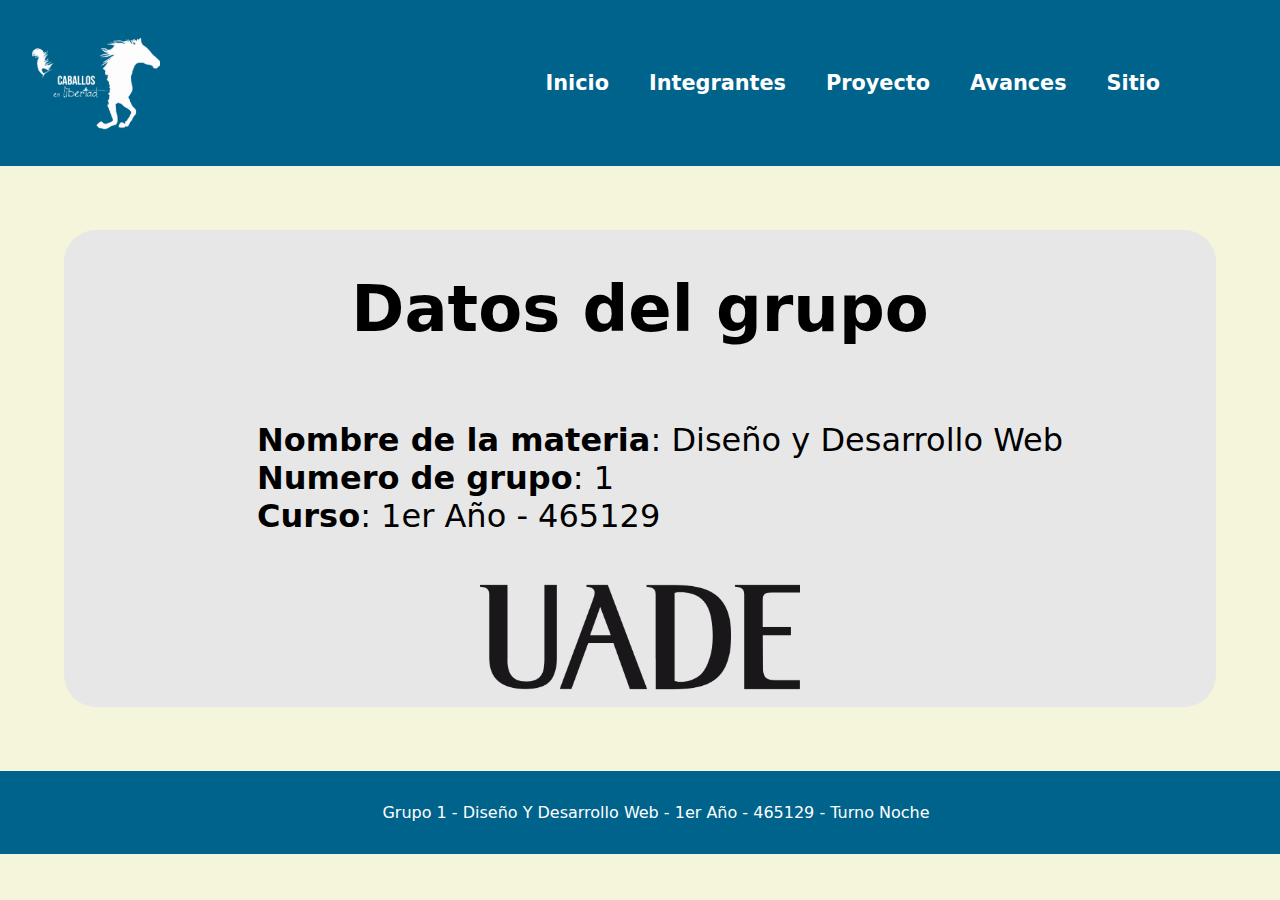
<file: index.html>
<!DOCTYPE html>
<html>
<head>
    <meta charset="UTF-8">
    <meta name="viewport" content="width=device-width, initial-scale=1.0">
    <title>Caballos en Libertad - Avances</title>
    <link rel="stylesheet" href="https://cdn.jsdelivr.net/npm/bootstrap-icons@1.10.3/font/bootstrap-icons.css">
    <link rel="stylesheet" href="style.css">
    <script src="script.js" defer></script>
</head>

<body>

    <header>
        <img class="logo" src="img/logo-footer.png" alt="logo">
        <button id="abrir" class="hamburguesa"><i class="bi bi-list"></i></button>
        <nav class="nav" id="nav"> 
            <ul class="nav-list">
                <button class="cerrar-menu" id="cerrar"><i class="bi bi-x"></i></button>
                <li><a href="index.html">Inicio</a></li>
                <li><a href="integrantes.html">Integrantes</a></li>
                <li><a href="proyecto.html">Proyecto</a></li>
                <li><a href="avances.html">Avances</a></li>
                <li><a href="sitio.html">Sitio</a></li>
            </ul>
        </nav>
    </header>    
    <div class="grupo">
        <h1>Datos del grupo</h1>
        <ul>
            <li><b>Nombre de la materia</b>: Diseño y Desarrollo Web</li>
            <li><b>Numero de grupo</b>: 1</li>
            <li><b>Curso</b>: 1er Año - 465129</li>
        </ul>
        <img src="img/logo_uade.png" alt="Logo uade">
    </div>
    <footer>
        <p>Grupo 1 - Diseño Y Desarrollo Web - 1er Año - 465129 - Turno Noche</p>
    </footer>

</body>

</html>
</file>
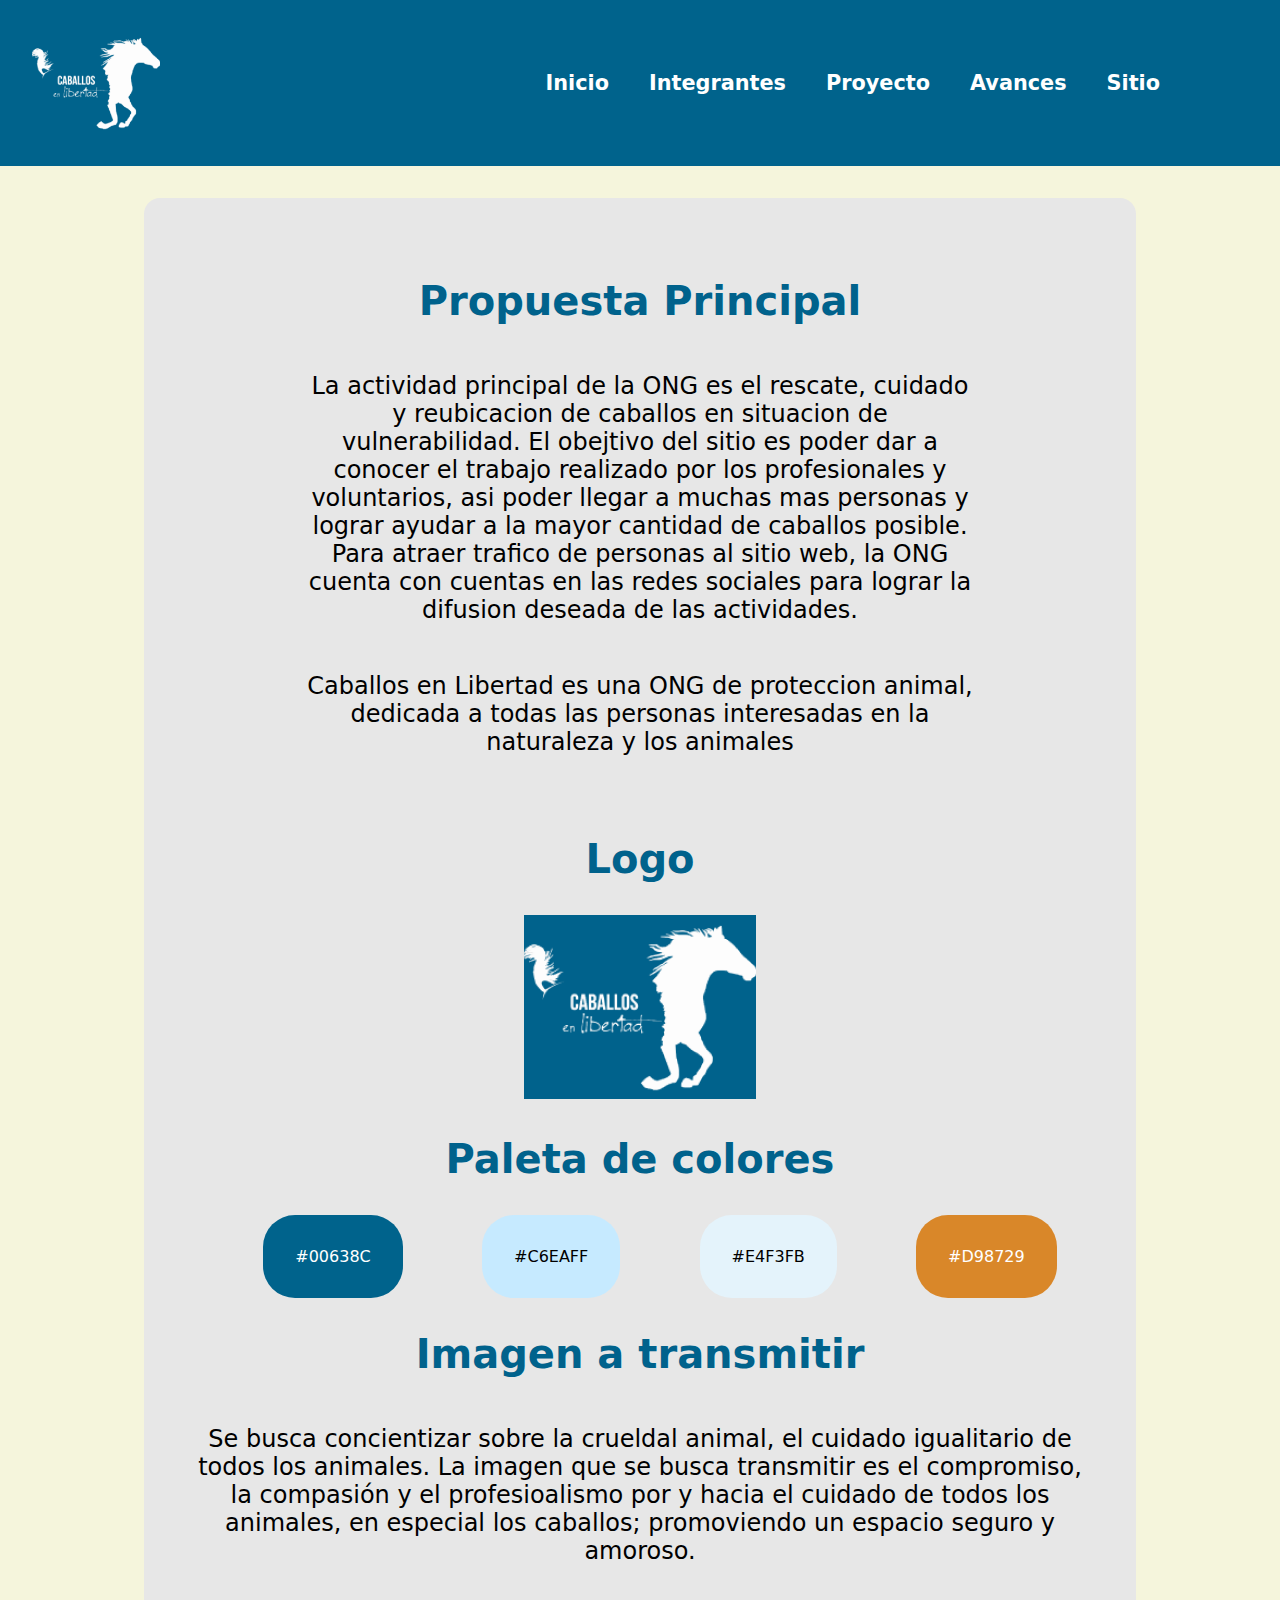
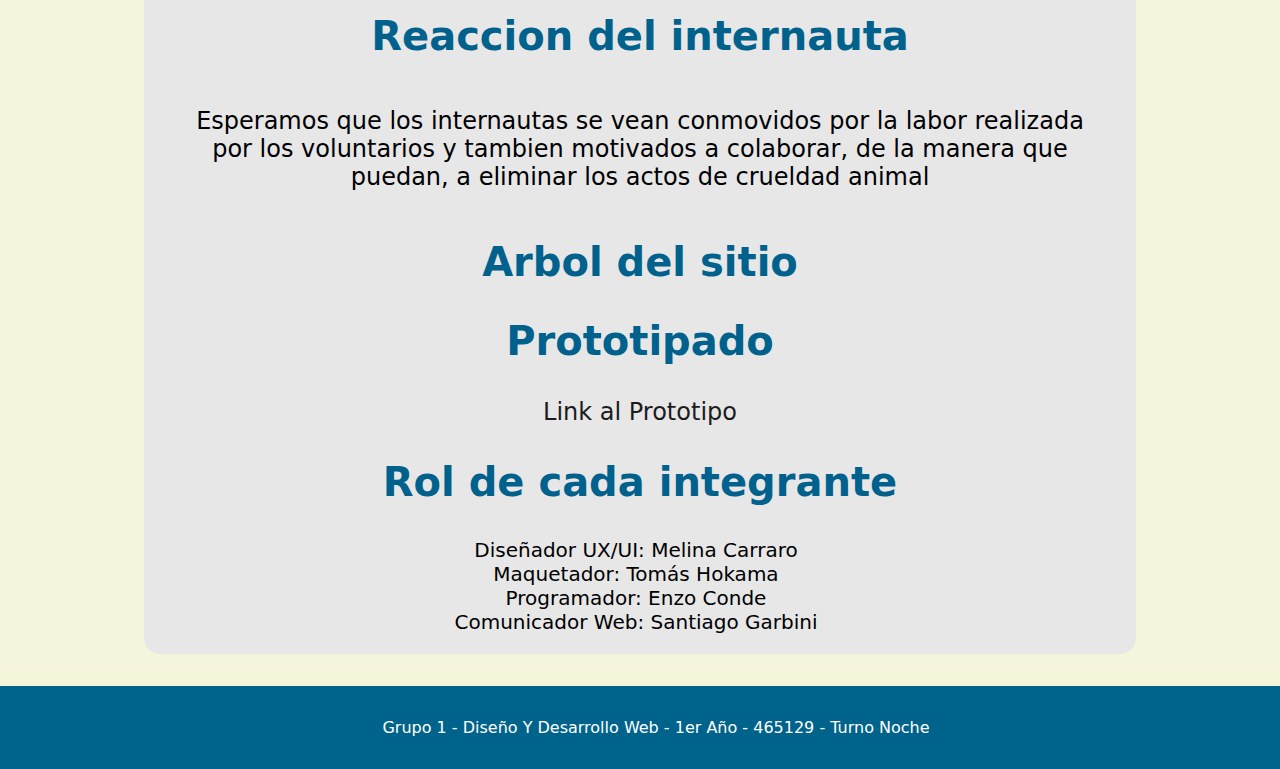
<file: avances.html>
<!DOCTYPE html>
<html>
<head>
    <meta charset="UTF-8">
    <meta name="viewport" content="width=device-width, initial-scale=1.0">
    <title>Caballos en Libertad - Avances</title>
    <link rel="stylesheet" href="https://cdn.jsdelivr.net/npm/bootstrap-icons@1.10.3/font/bootstrap-icons.css">
    <link rel="stylesheet" href="style.css">
    <script src="script.js" defer></script>
</head>

<body>
    <header>
        <img class="logo" src="img/logo-footer.png" alt="logo">
        <button id="abrir" class="hamburguesa"><i class="bi bi-list"></i></button>
        <nav class="nav" id="nav"> 
            <ul class="nav-list">
                <button class="cerrar-menu" id="cerrar"><i class="bi bi-x"></i></button>
                <li><a href="index.html">Inicio</a></li>
                <li><a href="integrantes.html">Integrantes</a></li>
                <li><a href="proyecto.html">Proyecto</a></li>
                <li><a href="avances.html">Avances</a></li>
                <li><a href="sitio.html">Sitio</a></li>
            </ul>
        </nav>
    </header>    


    <div class="avances_sitio">
        <div class="propuesta">
            <h2>Propuesta Principal</h1>
            <p>La actividad principal de la ONG es el rescate, cuidado y reubicacion de caballos en situacion de vulnerabilidad. El obejtivo del sitio es poder dar a conocer el trabajo realizado por los profesionales y voluntarios, asi poder llegar a muchas mas personas y lograr ayudar a la mayor cantidad de caballos posible. Para atraer trafico de personas al sitio web, la ONG cuenta con cuentas en las redes sociales para lograr la difusion deseada de las actividades.</p>
            <p>Caballos en Libertad es una ONG de proteccion animal, dedicada a todas las personas interesadas en la naturaleza y los animales </p>
        </div>
        <h2>Logo</h2>
        <img src="img/logo-footer.png" alt="logo-caballos">
        <h2 >Paleta de colores</h2>
        <ul class="paleta">
            <li id="azul_oscuro">#00638C</li>
            <li id="celeste">#C6EAFF</li>
            <li id="celeste_claro">#E4F3FB</li>
            <li id="naranja">#D98729</li>
        </ul>
        <h2>Imagen a transmitir</h2>
        <p >Se busca concientizar sobre la crueldal animal, el cuidado igualitario de todos los animales. La imagen que se busca transmitir es el compromiso, la compasión y el profesioalismo por y hacia el cuidado de todos los animales, en especial los caballos; promoviendo un espacio seguro y amoroso.</p>
        <h2>Reaccion del internauta</h2>
        <p >Esperamos que los internautas se vean conmovidos por la labor realizada por los voluntarios y tambien motivados a colaborar, de la manera que puedan, a eliminar los actos de crueldad animal</p>
        <h2>Arbol del sitio</h2>
        <h2 >Prototipado</h2>
        <a href="https://www.figma.com/design/BhjcdBiS3nfZB2uAKFy05g/Tp-Grupal---Caballos-en-Libertad?node-id=0%3A1&t=HqYwEZuhNqj45J4Q-1" target="_blank" class="figma">Link al Prototipo</a>
        <h2>Rol de cada integrante</h2>
        <ul class="roles">
            <li>Diseñador UX/UI: Melina Carraro</li>
            <li>Maquetador: Tomás Hokama</li>
            <li>Programador: Enzo Conde</li>
            <li>Comunicador Web: Santiago Garbini</li>
        </ul>
    </div>

    <footer>
        <p>Grupo 1 - Diseño Y Desarrollo Web - 1er Año - 465129 - Turno Noche</p>
    </footer>

    
</body>

</html>
</file>
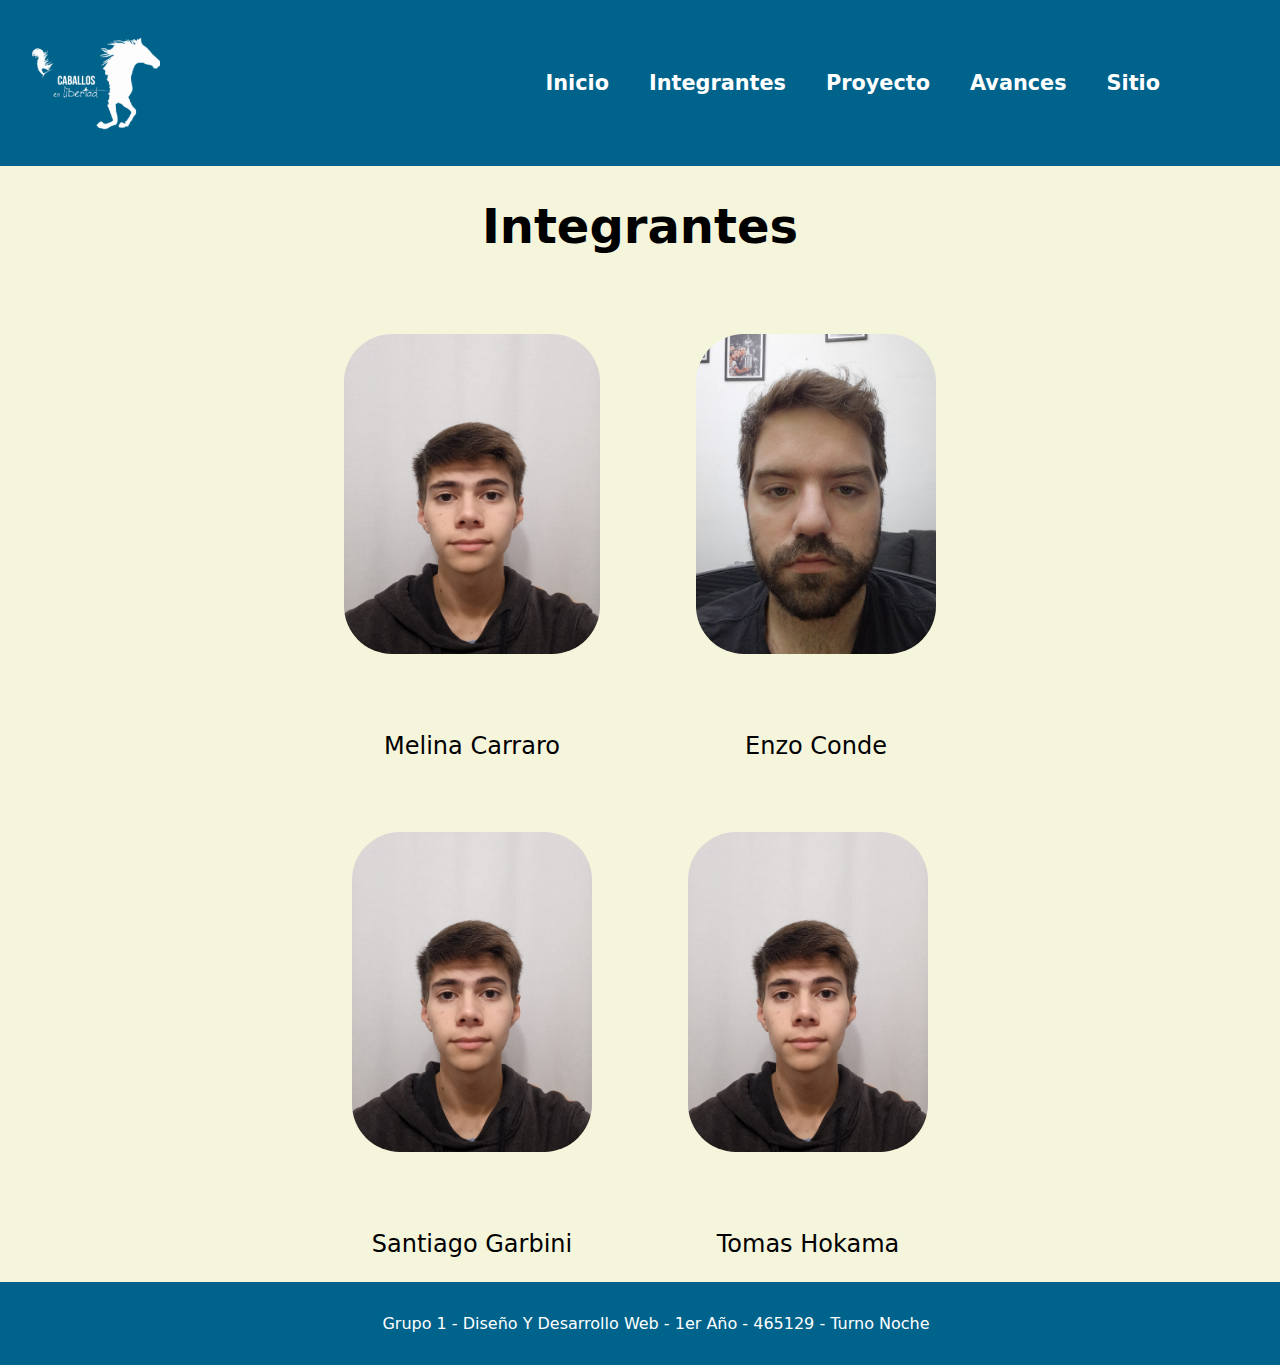
<file: integrantes.html>
<!DOCTYPE html>
<html>
<head>
    <meta charset="UTF-8">
    <meta name="viewport" content="width=device-width, initial-scale=1.0">
    <title>Caballos en Libertad - Avances</title>
    <link rel="stylesheet" href="https://cdn.jsdelivr.net/npm/bootstrap-icons@1.10.3/font/bootstrap-icons.css">
    <link rel="stylesheet" href="style.css">
    <script src="script.js" defer></script>
</head>

<body>
    <header>
        <img class="logo" src="img/logo-footer.png" alt="logo">
        <button id="abrir" class="hamburguesa"><i class="bi bi-list"></i></button>
        <nav class="nav" id="nav"> 
            <ul class="nav-list">
                <button class="cerrar-menu" id="cerrar"><i class="bi bi-x"></i></button>
                <li><a href="index.html">Inicio</a></li>
                <li><a href="integrantes.html">Integrantes</a></li>
                <li><a href="proyecto.html">Proyecto</a></li>
                <li><a href="avances.html">Avances</a></li>
                <li><a href="sitio.html">Sitio</a></li>
            </ul>
        </nav>
    </header>    
    <div class="integrantes">
        <h1>Integrantes</h1>
        <div class="img-top">
            <div class="carraro">
                <a href="https://garbo05.github.io/Ficha-Personal-Garbini/"><img src="img/foto_garbini.png" alt="Foto Carraro"></a>
                <p>Melina Carraro</p>
            </div>
            <div class="conde">
                <a href="https://enzoconde1.github.io/parcial1/"><img src="img/profilepic.jpg" alt="Foto Conde"></a>
                <p>Enzo Conde</p>
            </div>
        </div>
        <div class="img-bottom">
            <div class="garbini">
                <a href="https://garbo05.github.io/Ficha-Personal-Garbini/"><img src="img/foto_garbini.png" alt="Foto Garbini"></a>
                <p>Santiago Garbini</p>
            </div>
            <div class="hokama">
                <a href="https://garbo05.github.io/Ficha-Personal-Garbini/"><img src="img/foto_garbini.png" alt="Foto Hokama"></a>
                <p>Tomas Hokama</p>
            </div>
        </div>
    </div>
    <footer>
        <p>Grupo 1 - Diseño Y Desarrollo Web - 1er Año - 465129 - Turno Noche</p>
    </footer>

</body>

</html>
</file>
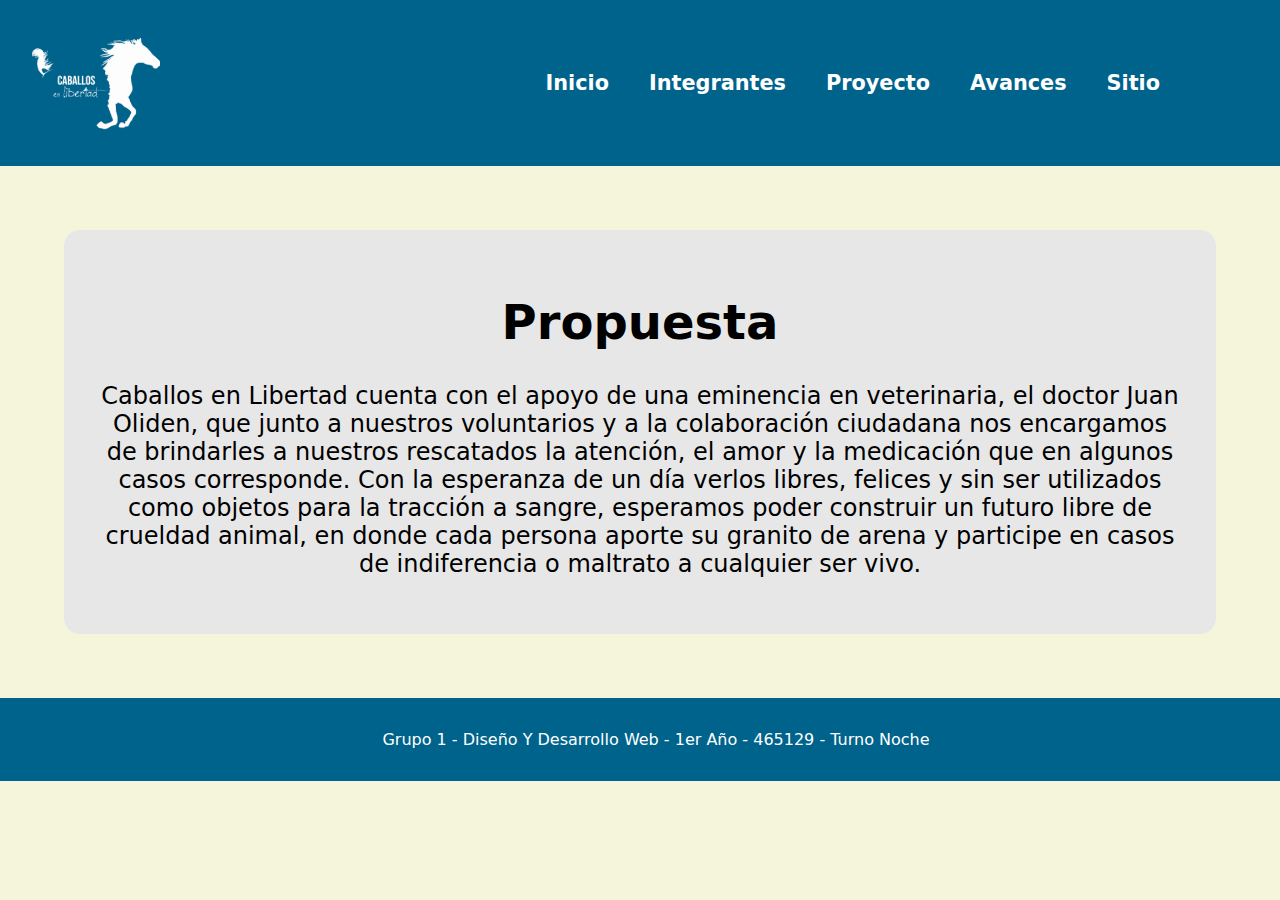
<file: proyecto.html>
<!DOCTYPE html>
<html>
<head>
    <meta charset="UTF-8">
    <meta name="viewport" content="width=device-width, initial-scale=1.0">
    <title>Caballos en Libertad - Avances</title>
    <link rel="stylesheet" href="https://cdn.jsdelivr.net/npm/bootstrap-icons@1.10.3/font/bootstrap-icons.css">
    <link rel="stylesheet" href="style.css">
    <script src="script.js" defer></script>
</head>

<body>
    <header>
        <img class="logo" src="img/logo-footer.png" alt="logo">
        <button id="abrir" class="hamburguesa"><i class="bi bi-list"></i></button>
        <nav class="nav" id="nav"> 
            <ul class="nav-list">
                <button class="cerrar-menu" id="cerrar"><i class="bi bi-x"></i></button>
                <li><a href="index.html">Inicio</a></li>
                <li><a href="integrantes.html">Integrantes</a></li>
                <li><a href="proyecto.html">Proyecto</a></li>
                <li><a href="avances.html">Avances</a></li>
                <li><a href="sitio.html">Sitio</a></li>
            </ul>
        </nav>
    </header>    
    <div class="proyecto">
    <h1>Propuesta</h1>
    <p>Caballos en Libertad cuenta con el apoyo de una eminencia en veterinaria, el doctor Juan Oliden, que junto a nuestros voluntarios y a la colaboración ciudadana nos encargamos de brindarles a nuestros rescatados la atención, el amor y la medicación que en algunos casos corresponde.
        Con la esperanza de un día verlos libres, felices y sin ser utilizados como objetos para la tracción a sangre, esperamos poder construir un futuro libre de crueldad animal, en donde cada persona aporte su granito de arena y participe en casos de indiferencia o maltrato a cualquier ser vivo.</p>
    </div>

    
    <footer>
        <p>Grupo 1 - Diseño Y Desarrollo Web - 1er Año - 465129 - Turno Noche</p>
    </footer>

</body>

</html>
</file>
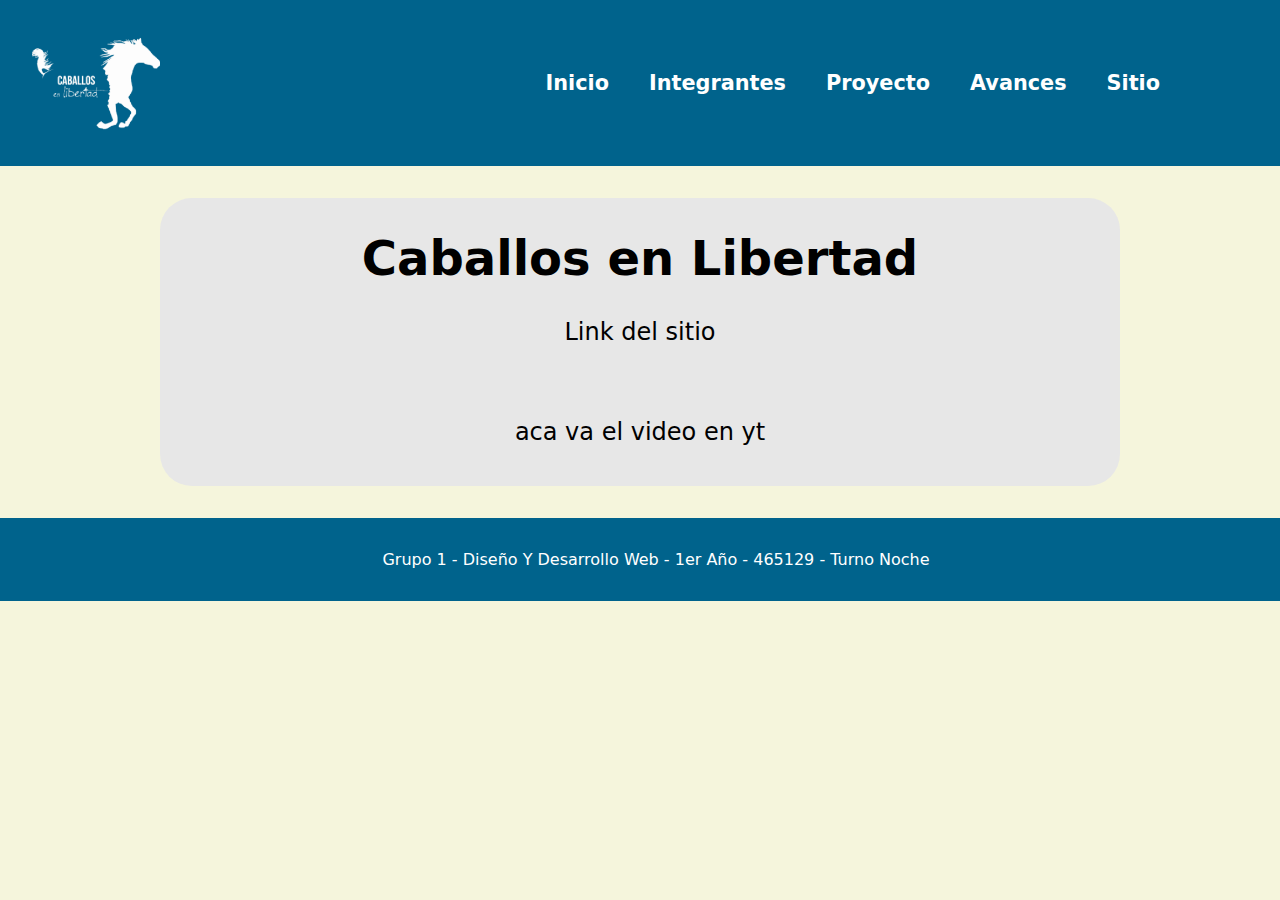
<file: sitio.html>
<!DOCTYPE html>
<html>
<head>
    <meta charset="UTF-8">
    <meta name="viewport" content="width=device-width, initial-scale=1.0">
    <title>Caballos en Libertad - Avances</title>
    <link rel="stylesheet" href="https://cdn.jsdelivr.net/npm/bootstrap-icons@1.10.3/font/bootstrap-icons.css">
    <link rel="stylesheet" href="style.css">
    <script src="script.js" defer></script>
</head>

<body>
    <header>
        <img class="logo" src="img/logo-footer.png" alt="logo">
        <button id="abrir" class="hamburguesa"><i class="bi bi-list"></i></button>
        <nav class="nav" id="nav"> 
            <ul class="nav-list">
                <button class="cerrar-menu" id="cerrar"><i class="bi bi-x"></i></button>
                <li><a href="index.html">Inicio</a></li>
                <li><a href="integrantes.html">Integrantes</a></li>
                <li><a href="proyecto.html">Proyecto</a></li>
                <li><a href="avances.html">Avances</a></li>
                <li><a href="sitio.html">Sitio</a></li>
            </ul>
        </nav>
    </header>    

    <div class="sitio">
        <h1>Caballos en Libertad</h1>
        <a href="https://enzoconde1.github.io/tpGrupo-1/" target="_blank">Link del sitio</a>
        <div class="video">
            <p>aca va el video en yt</p>
        </div>
    </div>
    <footer>
        <p>Grupo 1 - Diseño Y Desarrollo Web - 1er Año - 465129 - Turno Noche</p>
    </footer>

    
</body>

</html>
</file>
<file: style.css>
header{
    display: flex;
    align-items: center;
    justify-content: space-between;
    background-color: #00638C;
    padding: 2rem;
}

.nav{
    width: 100%;
    height: 5.9rem;
}

.hamburguesa{
    display: none;
}
.cerrar-menu{
    display: none;
}


.nav .nav-list{
    position: absolute;
    display: flex;
    width: 75%;
    justify-content: flex-end;
    list-style: none;
    flex-direction: row;
    padding-top: 1.2rem;
    gap: 2.5rem;
}

.nav .nav-list li a{
    font-family:system-ui, 'Segoe UI', Roboto, Oxygen, Ubuntu, Cantarell, 'Open Sans', 'Helvetica Neue', sans-serif;
    font-size: 1.3rem;
    font-weight: 700;
    text-transform: capitalize;
    text-decoration: none;
    color: rgb(255, 255, 255);
}

.nav .nav-list a:hover{
    border-bottom: 0.2rem solid #C6EAFF;
}

header img{
    width: 8rem;
}

body{
    background-color: beige;
    margin: 0;
    display: flex;
    flex-direction: column;
    min-height: 100%;
    margin: 0;
    overflow-x:hidden ;
}

/*estilo del index*/
.grupo{
    background-color: #e7e7e7;
    margin: 4rem;
    border-radius:2rem;
    display: flex;
    flex-direction: column;
    align-items: center;
    font-family: system-ui, -apple-system, BlinkMacSystemFont, 'Segoe UI', Roboto, Oxygen, Ubuntu, Cantarell, 'Open Sans', 'Helvetica Neue', sans-serif;
    font-size: 2rem;
}
.grupo ul{
    list-style: none;
    text-align: left;
}
.grupo img{
    width: 20rem;
    display: flex;
    justify-content: center;
}

/*estilo de "integrantes"*/
.integrantes{
    display: flex;
    flex-direction: column;
    text-align: center;
    font-family: system-ui, -apple-system, BlinkMacSystemFont, 'Segoe UI', Roboto, Oxygen, Ubuntu, Cantarell, 'Open Sans', 'Helvetica Neue', sans-serif;
    font-size: 1.5rem;
}

.integrantes .img-top{
    display: flex;
    flex-direction: row;
    justify-content: center;
}
.integrantes .img-bottom{
    display: flex;
    justify-content: center;
}

.integrantes img{
    width: 15rem;
    padding: 3rem;
    border-radius: 6rem;
}
.integrantes .img-top .carraro img{
    height: 20rem;
    width: 16rem;
}
.integrantes .img-bottom .hokama img{
    width: 15rem;
    height: 20rem;
}

/*Estilo de "proyecto*/
.proyecto{
    font-family: system-ui, -apple-system, BlinkMacSystemFont, 'Segoe UI', Roboto, Oxygen, Ubuntu, Cantarell, 'Open Sans', 'Helvetica Neue', sans-serif;
    font-size: 1.5rem;
    text-align: center;
    margin: 4rem;
    background-color: #e7e7e7;
    border-radius: 1rem;
    padding: 2rem;
}


/*estilo de avances*/

.avances_sitio{
    text-align: center;
    background-color: #e7e7e7;
    border-radius: 1rem;
    margin: 9rem;
    margin-top: 2rem;
    margin-bottom: 2rem;
    font-family: system-ui, -apple-system, BlinkMacSystemFont, 'Segoe UI', Roboto, Oxygen, Ubuntu, Cantarell, 'Open Sans', 'Helvetica Neue', sans-serif;
}

.avances_sitio .propuesta{
    margin: 5rem;
    padding: 2rem;
    padding-top: 0;
    padding-bottom: 0;
    font-size: 1.5rem;
}

.avances_sitio .paleta{
    list-style: none;
    display: flex;
    flex-direction: row;
    justify-content: space-evenly;
}

.avances_sitio .paleta #azul_oscuro{
    background-color: rgb(0, 99, 140);
    padding: 2rem;
    border-radius: 2rem;
    color: white;
}
.avances_sitio .paleta #celeste{
    background-color: rgb(198, 234, 255);
    padding: 2rem;
    border-radius: 2rem;
}
.avances_sitio .paleta #celeste_claro{
    background-color: rgb(228, 243, 251);
    padding: 2rem;
    border-radius: 2rem;
}
.avances_sitio .paleta #naranja{
    background-color: #D98729;
    padding: 2rem;
    border-radius: 2rem;
    color: white;
}

.avances_sitio img{
    background-color: #00628c;
}

.avances_sitio .arbol{
    max-width: 40rem;
}

.avances_sitio h3{
    font-size: 1.5rem;
    color: #1c1c1c;
    margin-bottom: 0;
}
.avances_sitio .explicacion_arbol p{
    color: #1c1c1c;
    margin-top: 0;
}
.avances_sitio .roles{
    font-size: 1.25rem;
    padding-right: 3rem;
    list-style: none;
    font-family: system-ui, -apple-system, BlinkMacSystemFont, 'Segoe UI', Roboto, Oxygen, Ubuntu, Cantarell, 'Open Sans', 'Helvetica Neue', sans-serif;
}

.avances_sitio h2{
    font-size: 2.5rem;
    color: #00628c;
    
}
.avances_sitio p{
    font-size: 1.5rem;
    margin: 3rem;
}
.avances_sitio .figma{
    font-size: 1.5rem;
    text-decoration: none;
    color: #1c1c1c;
}

/*Estilo de "Sitio"*/
.sitio{
    font-family: system-ui, -apple-system, BlinkMacSystemFont, 'Segoe UI', Roboto, Oxygen, Ubuntu, Cantarell, 'Open Sans', 'Helvetica Neue', sans-serif;
    text-align: center;
    font-size: 1.5rem;
    display: flex;
    flex-direction: column;
    align-items: center;
    margin: 10rem;
    margin-top: 2rem;
    margin-bottom: 2rem;
    background-color: #e7e7e7;
    border-radius: 2rem;
    
}
.sitio a{
    text-decoration: none;
    color: black;
    margin-bottom: 2rem;
}

.sitio .video{
    margin: 1rem;
    border-radius: 2rem;
}


footer{
    background-color: #00638C;
    font-family: system-ui, -apple-system, BlinkMacSystemFont, 'Segoe UI', Roboto, Oxygen, Ubuntu, Cantarell, 'Open Sans', 'Helvetica Neue', sans-serif;
    color: white;
    display: flex;
    width: 100%;
    padding: 1rem;
    
    justify-content: center;
    margin-top: auto;
}


@media (max-width:768px){

    .hamburguesa,
    .cerrar-menu {
        display: block;
        border:0;
        font-size: 2rem;
        background-color: transparent;
        cursor: pointer;
    }

    .hamburguesa {
        color: #1c1c1c;
    }
    .cerrar-menu{
        color: white;
    }
   
    .nav {
        opacity: 0;
        visibility: hidden;
        display: flex;
        flex-direction: column;
        align-items: end;
        gap: 1rem;
        position: absolute;
        top: 0;
        right: 0;
        bottom: 0;
        padding: 1.67rem;
        background-color:#00638C;
        box-shadow: 0 0 0 100vmax rgba(0, 0, 0, .5);
    }

    .nav.visible {
        opacity: 1;
        visibility: visible;
    }
    
    .nav .nav-list {
        display: flex;
        flex-direction: column;
        align-items: end;
    }

    .nav .nav-list li a {
        color: #ffffff;
    }

    header{
        width: 85%;
    }
    
    .grupo h1{
        text-align: center;
        font-size: 3rem;
        
    }
    .grupo img{
        max-width: 10rem;
    }

    .integrantes .img-top{
        flex-direction: column;
    }
    .integrantes .img-bottom{
        flex-direction: column;
    }

    .proyecto{
        margin: 2rem;
    }

    .avances_sitio{
        margin: 1rem;
    }
    .avances_sitio .propuesta{
        margin: 0;
    }
    .avances_sitio img{
        margin-bottom: 2rem;
    }
    .avances_sitio .paleta{
        flex-direction: column;
        gap: 1.5rem;
        margin: 5rem;
        margin-right: 7rem;
    }
    .avances_sitio .arbol{
        max-width: 20rem;
    }

    footer{
        width: 92%;
        text-align: center;
    }
}
</file>
